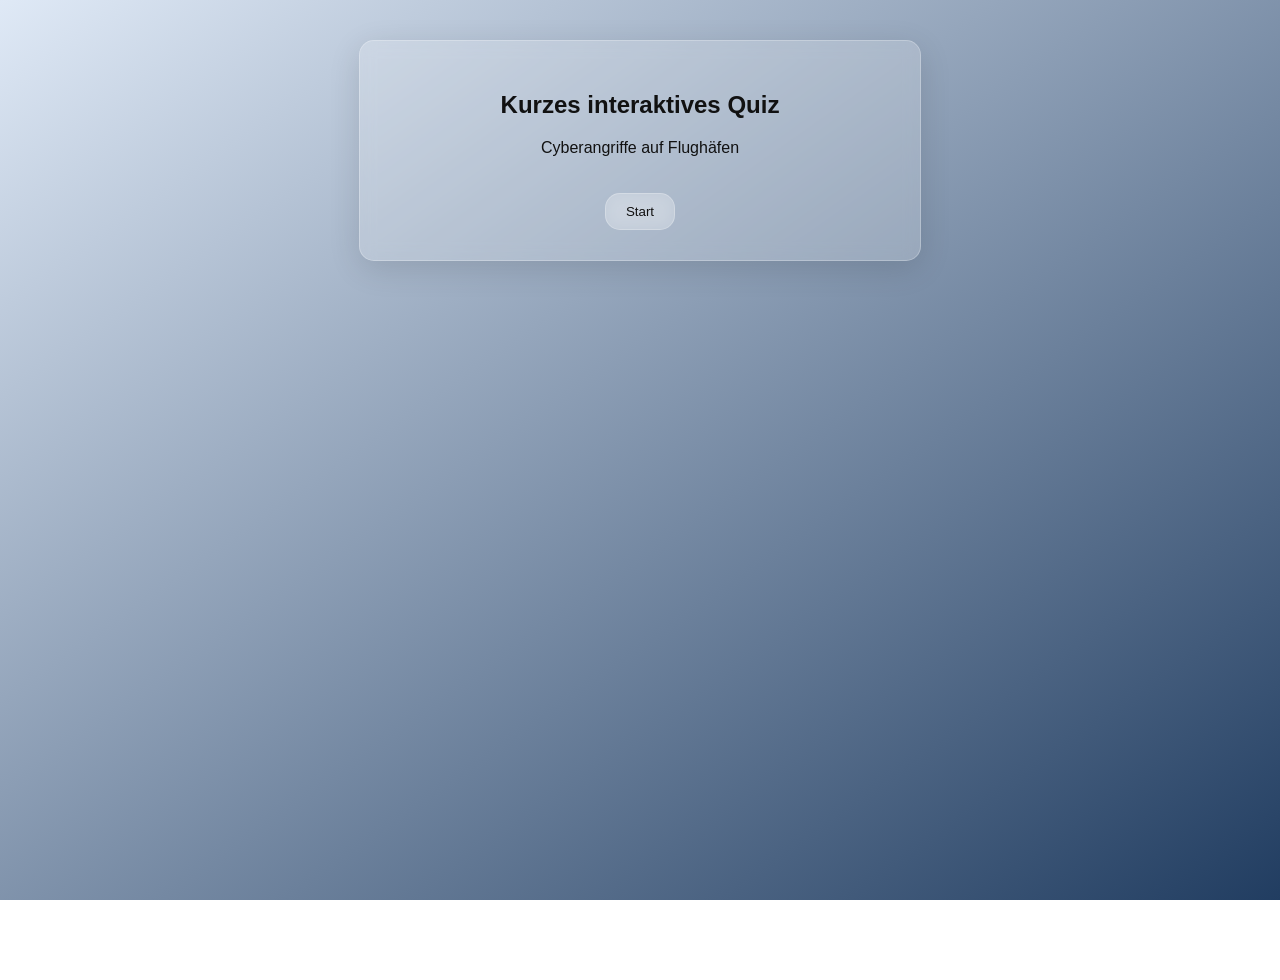
<file: index.html>
<!DOCTYPE html>
<html lang="de">
<head>
  <meta charset="UTF-8">
  <meta name="viewport" content="width=device-width, initial-scale=1.0">
  <title>Quiz</title>
  <link rel="stylesheet" href="styles.css">
</head>
<body>

  <div class="card" id="content"></div>
  <div id="nextButtonContainer"></div>

  <audio id="alarm">
    <source src="Alarm.mp3" type="audio/mpeg">
    Ihr Browser unterstützt das Audio-Tag nicht.
  </audio>

  <script src="script.js" defer></script>

</body>
</html>
</file>
<file: styles.css>
html, body {
  height: 100%;
  margin: 0;
}

body {
  font-family: Arial, Helvetica, sans-serif;
  text-align: center;
  padding: 40px;
  background: linear-gradient(to bottom right, #DFE9F6 0%, #213D61 100%);
  background-repeat: no-repeat;
  background-attachment: fixed;
  background-size: cover;
  min-height: 100vh;
  color: #111;
}

.card {
  background: rgba(255, 255, 255, 0.20);
  border: 1px solid rgba(255, 255, 255, 0.25);
  backdrop-filter: blur(8px);
  -webkit-backdrop-filter: blur(8px);
  padding: 30px;
  border-radius: 15px;
  max-width: 500px;
  margin: auto;
  box-shadow: 0 8px 32px rgba(0, 0, 0, 0.12);
  color: #111;
}

#nextButtonContainer {
  text-align: center;
  margin-top: 20px;
  opacity: 0;
  pointer-events: none;
  transition: opacity 0.4s cubic-bezier(0.4, 0, 0.2, 1);
}

#nextButtonContainer.visible {
  opacity: 1;
  pointer-events: auto;
}

button {
  margin-top: 20px;
  padding: 10px 20px;
  border: none;
  background: rgba(255, 255, 255, 0.20);
  border: 1px solid rgba(255, 255, 255, 0.25);
  backdrop-filter: blur(8px);
  -webkit-backdrop-filter: blur(8px);
  border-radius: 15px;
  cursor: pointer;
  color: #111;
  transition: all 0.4s cubic-bezier(0.4, 0, 0.2, 1);
}

button + button {
  margin-left: 10px;
}

button:hover {
  background: rgba(255, 255, 255, 0.35);
}

button.correct {
  margin-top: 20px;
  padding: 10px 20px;
  border: none;
  background: linear-gradient(to bottom right, #00ff2f83 10%, #ffffff00 70%);
  border: 1px solid rgba(255, 255, 255, 0.25);
  backdrop-filter: blur(8px);
  -webkit-backdrop-filter: blur(8px);
  border-radius: 15px;
  color: black;
}

button.wrong {
 margin-top: 20px;
  padding: 10px 20px;
  border: none;
  background: linear-gradient(to bottom right, #ff000079 10%, #ffffff00 70%);
  border: 1px solid rgba(255, 255, 255, 0.25);
  backdrop-filter: blur(8px);
  -webkit-backdrop-filter: blur(8px);
  border-radius: 15px;
  color: black;
}

button.correct-hint {
  margin-top: 20px;
  padding: 10px 20px;
  border: none;
  background: linear-gradient(to bottom right, #00ff2f83 10%, #ffffff00 70%);
  border: 1px solid rgba(255, 255, 255, 0.25);
  backdrop-filter: blur(8px);
  -webkit-backdrop-filter: blur(8px);
  border-radius: 15px;
  color: black;
}
</file>
